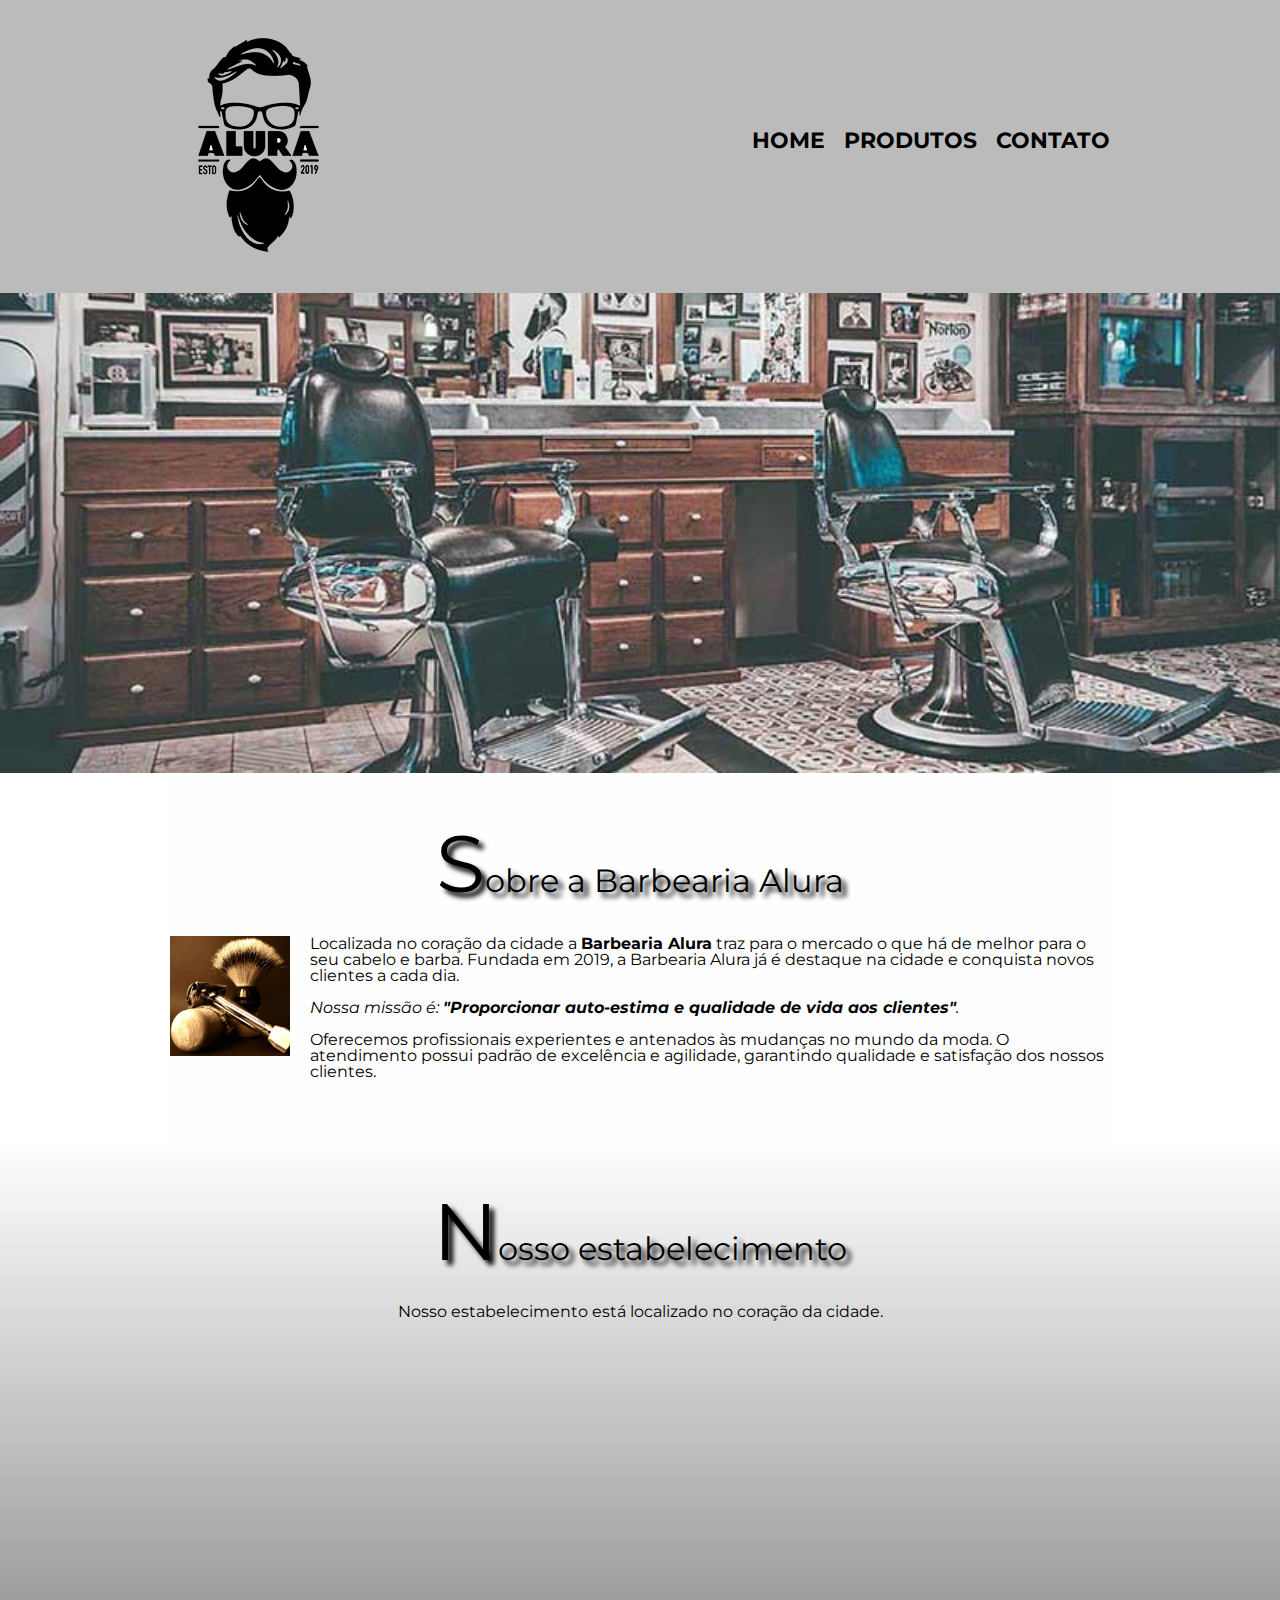
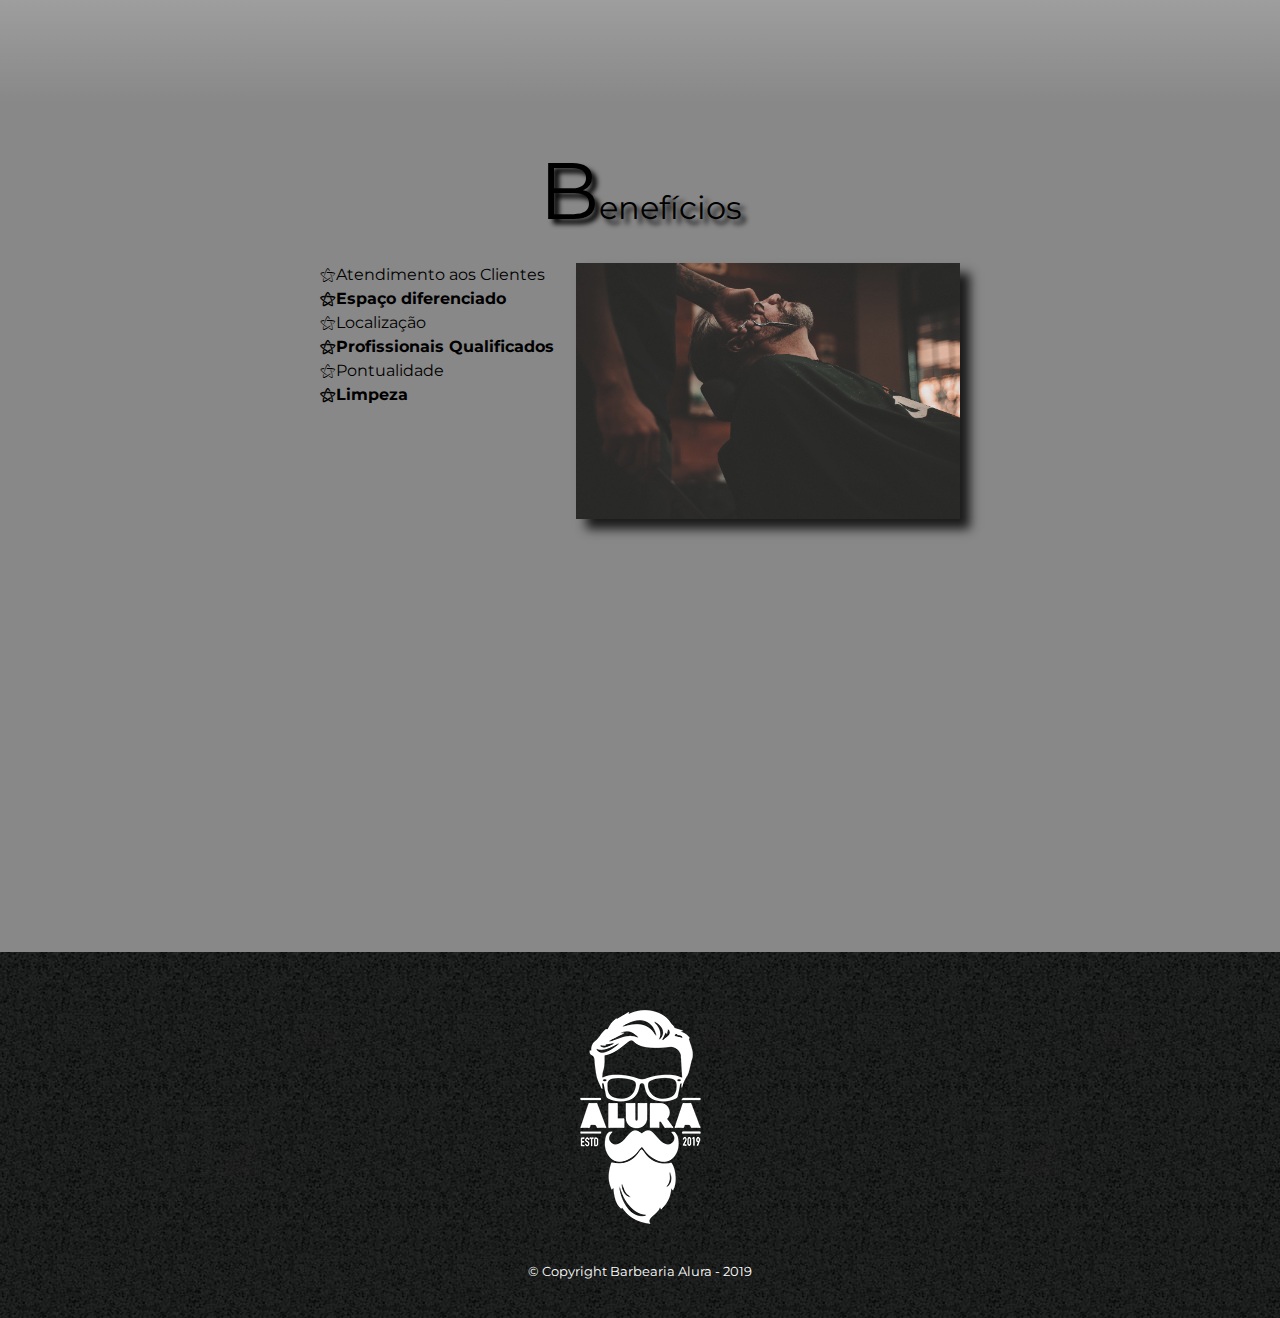
<file: index.html>
<!DOCTYPE html>
<html lang="pt-br">
	<head>
		<meta charset="UTF-8">
		<meta name="viewport" content="width=device-width, initial-scale=1.0">
		<title>Barbearia Alura</title>

		<link rel="stylesheet" href="reset.css">
		<link rel="stylesheet" href="style.css">
		<link rel="stylesheet" href="responsive.css">
		<link href="https://fonts.googleapis.com/css?family=Montserrat&display=swap" rel="stylesheet">
	</head>

	<body>
		<header>
			<div class="caixa">
				<h1><img src="logo.png"></h1>

				<nav>
					<ul>
						<li><a href="index.html">Home</a></li>
						<li><a href="produtos.html">Produtos</a></li>
						<li><a href="contato.html">Contato</a></li>
					</ul>
				</nav>
			</div>
		</header>

		<img class="banner" src="banner.jpg">

		<main>
			<section class="principal">
				<h2 class="titulo-principal">Sobre a Barbearia Alura</h2>

				<img class="utensilios" src="utensilios.jpg" alt="Utensilios de um barbeiro.">
		 
				<p>Localizada no coração da cidade a <strong>Barbearia Alura</strong> traz para o mercado o que há de melhor para o seu cabelo e barba. Fundada em 2019, a Barbearia Alura já é destaque na cidade e conquista novos clientes a cada dia.</p>

				<p id="missao"><em>Nossa missão é: <strong>"Proporcionar auto-estima e qualidade de vida aos clientes"</strong>.</em></p>

				<p>Oferecemos profissionais experientes e antenados às mudanças no mundo da moda. O atendimento possui padrão de excelência e agilidade, garantindo qualidade e satisfação dos nossos clientes.</p>
			</section>

			<section class="mapa">
				<h3 class="titulo-principal">Nosso estabelecimento</h3>
				<p>Nosso estabelecimento está localizado no coração da cidade.</p>
				<div class="mapa-conteudo">
					<iframe src="https://www.google.com/maps/embed?pb=!1m18!1m12!1m3!1d3656.4483278365396!2d-46.63466568562861!3d-23.588249068469487!2m3!1f0!2f0!3f0!3m2!1i1024!2i768!4f13.1!3m3!1m2!1s0x94ce5a2b2ed7f3a1%3A0xab35da2f5ca62674!2sCaelum!5e0!3m2!1spt-BR!2sbr!4v1568814489656!5m2!1spt-BR!2sbr" width="100%" height="300" frameborder="0" style="border:0;" allowfullscreen=""></iframe>
				</div>
			</section>

			<section class="beneficios">
				<h3 class="titulo-principal">Benefícios</h3>

				<div class="conteudo-beneficios">
					<ul class="lista-beneficios">
						<li class="itens">Atendimento aos Clientes</li>
						<li class="itens">Espaço diferenciado</li>
						<li class="itens">Localização</li>
						<li class="itens">Profissionais Qualificados</li>
						<li class="itens">Pontualidade</li>
						<li class="itens">Limpeza</li>
					</ul><img src="beneficios.jpg" class="imagem-beneficios">
				</div>

				<div class="video">
					<iframe width="100%" height="315" src="https://www.youtube.com/embed/wcVVXUV0YUY" frameborder="0" allow="accelerometer; autoplay; encrypted-media; gyroscope; picture-in-picture" allowfullscreen></iframe>
				</div>
			</section>
		</main>

		<footer>
			<img src="logo-branco.png">
			<p class="copyright">&copy; Copyright Barbearia Alura - 2019</p>
		</footer>
	</body>
</html>
</file>
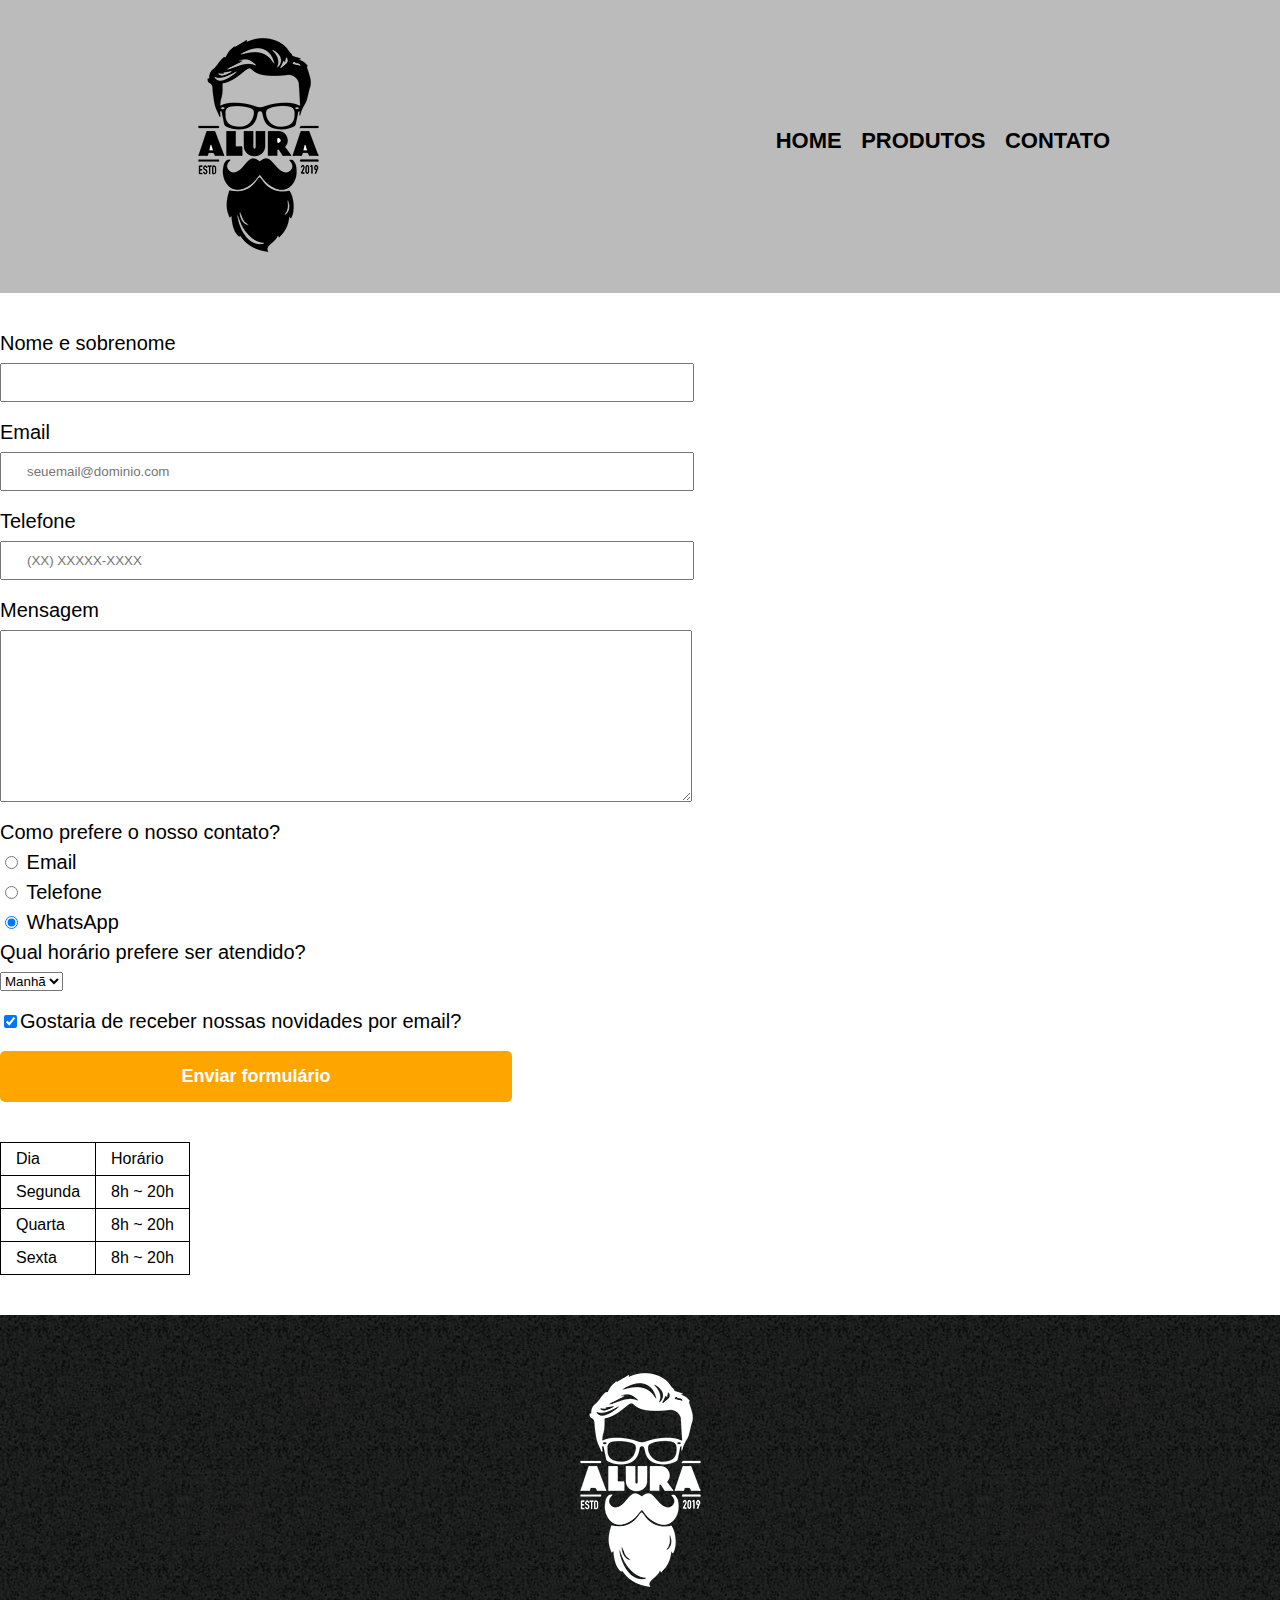
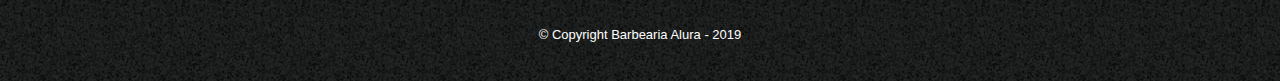
<file: contato.html>
<!DOCTYPE html>
<html>
	<head>
		<meta charset="UTF-8">
		<meta name="viewport" content="width=device-width, initial-scale=1.0">
		<title>Contato - Barbearia Alura</title>

		<link rel="stylesheet" href="reset.css">
		<link rel="stylesheet" href="style.css">
		<link rel="stylesheet" href="responsive.css">
	</head>
	<body>
		<header>
			<div class="caixa">
				<h1><img src="logo.png" alt="Logo da Barbearia Alura"></h1>

				<nav>
					<ul>
						<li><a href="index.html">Home</a></li>
						<li><a href="produtos.html">Produtos</a></li>
						<li><a href="contato.html">Contato</a></li>
					</ul>
				</nav>
			</div>
		</header>

		<main>
			<form>
				<div class="formulario">
					<label for="nomesobrenome">Nome e sobrenome</label>
					<input type="text" id="nomesobrenome" class="input-padrao" required>

					<label for="email">Email</label>
					<input type="email" id="email" class="input-padrao" required placeholder="seuemail@dominio.com">

					<label for="telefone">Telefone</label>
					<input type="tel" id="telefone" class="input-padrao" required placeholder="(XX) XXXXX-XXXX">

					<label for="mensagem">Mensagem</label>
					<textarea cols="70" rows="10" id="mensagem" class="input-padrao" required></textarea>
				</div>

					<fieldset class="field-1">
						<legend>Como prefere o nosso contato?</legend>
						<label for="radio-email"><input type="radio" name="contato" value="email" id="radio-email"> Email</label>
						
						<label for="radio-telefone"><input type="radio" name="contato" value="telefone" id="radio-telefone"> Telefone</label>
						
						<label for="radio-whatsapp"><input type="radio" name="contato" value="whatsapp" id="radio-whatsapp" checked> WhatsApp</label>
					</fieldset>

					<fieldset>
						<legend>Qual horário prefere ser atendido?</legend>
						<select>
							<option>Manhã</option>
							<option>Tarde</option>
							<option>Noite</option>
						</select>
					</fieldset>

					<label class="checkbox"><input type="checkbox" checked>Gostaria de receber nossas novidades por email?</label>

					<input type="submit" value="Enviar formulário" class="enviar">
				
			</form>

			<table>
				<tr>
					<td>Dia</td>
					<td>Horário</td>
				</tr>
				<tr>
					<td>Segunda</td>
					<td>8h ~ 20h</td>
				</tr>
				<tr>
					<td>Quarta</td>
					<td>8h ~ 20h</td>
				</tr>
				<tr>
					<td>Sexta</td>
					<td>8h ~ 20h</td>
				</tr>
			</table>
		</main>

		<footer>
			<img src="logo-branco.png" alt="Logo da Barbearia Alura">
			<p class="copyright">&copy; Copyright Barbearia Alura - 2019</p>
		</footer>
	</body>
</html>
</file>
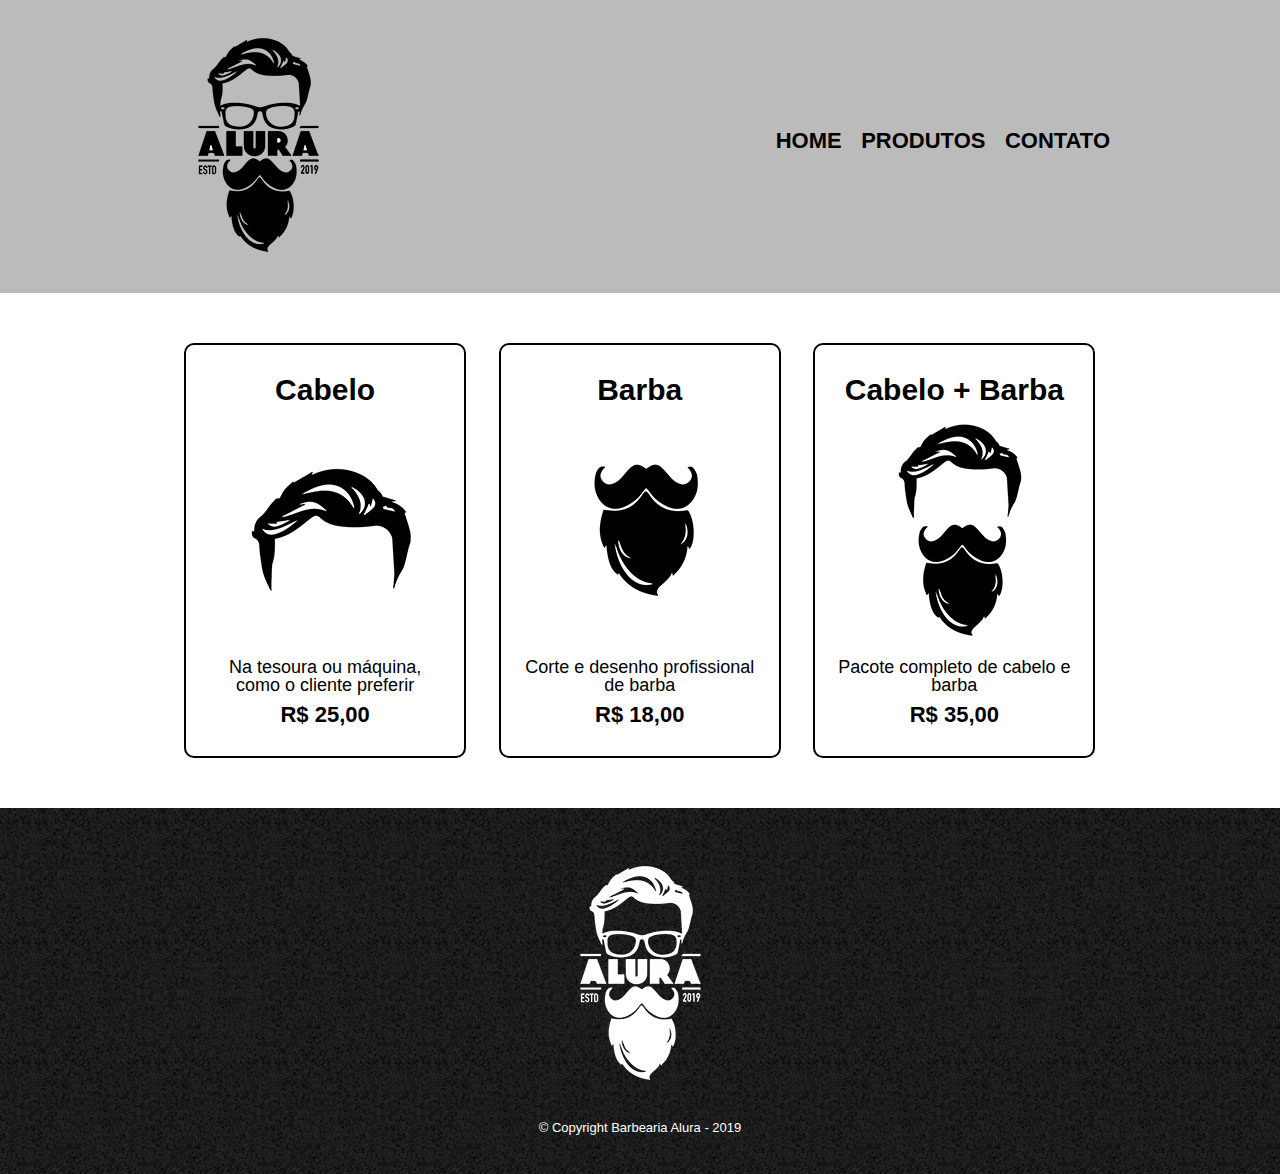
<file: produtos.html>
<!DOCTYPE html>
<html>
	<head>
		<meta charset="UTF-8">
		<meta name="viewport" content="width=device-width, initial-scale=1.0">
		<title>Produtos - Barbearia Alura</title>

		<link rel="stylesheet" href="reset.css">
		<link rel="stylesheet" href="style.css">
		<link rel="stylesheet" href="responsive.css">
	</head>
	<body>
		<header>
			<div class="caixa">
				<h1><img src="logo.png"></h1>

				<nav>
					<ul>
						<li><a href="index.html">Home</a></li>
						<li><a href="produtos.html">Produtos</a></li>
						<li><a href="contato.html">Contato</a></li>
					</ul>
				</nav>
			</div>
		</header>

		<main>
			<ul class="produtos">
				<li>
					<h2>Cabelo</h2>
					<img src="cabelo.jpg">
					<p class="produto-descricao">Na tesoura ou máquina, como o cliente preferir</p>
					<p class="produto-preco">R$ 25,00</p>
				</li>
				<li>
					<h2>Barba</h2>
					<img src="barba.jpg">
					<p class="produto-descricao">Corte e desenho profissional de barba</p>
					<p class="produto-preco">R$ 18,00</p>
				</li>
				<li>
					<h2>Cabelo + Barba</h2>
					<img src="cabelo+barba.jpg">
					<p class="produto-descricao">Pacote completo de cabelo e barba</p>
					<p class="produto-preco">R$ 35,00</p>
				</li>
			</ul>
		</main>

		<footer>
			<img src="logo-branco.png">
			<p class="copyright">&copy; Copyright Barbearia Alura - 2019</p>
		</footer>
	</body>
</html>
</file>
<file: style.css>
body {
	font-family: 'Montserrat', sans-serif;
}

header {
	background: #BBBBBB;
	padding: 20px 0;
}

.caixa {
	position: relative;
	width: 940px;
	margin: 0 auto;
}

nav {
	position: absolute;
	top: 110px;
	right: 0;
}

nav li {
	display: inline;
	margin: 0 0 0 15px;
}

nav a {
	text-transform: uppercase;
	color: #000000;
	font-weight: bold;
	font-size: 22px;
	text-decoration: none;
}

nav a:hover {
	color: #C78C19;
	text-decoration: underline;
}

.produtos {
	width: 940px;
	margin: 0 auto;
	padding: 50px 0;
}

.produtos li {
	display: inline-block;
	text-align: center;
	width: 30%;
	vertical-align: top;
	margin: 0 1.5%;
	padding: 30px 20px;
	box-sizing: border-box;
	border: 2px solid #000000;
	border-radius: 10px;
}

.produtos li:hover {
	border-color: #C78C19;
}

.produtos li:active {
	border-color: #088C19;	
}

.produtos li:hover h2 {
	font-size: 34px;
}

.produtos h2 {
	font-size: 30px;
	font-weight: bold;
}

.produto-descricao {
	font-size: 18px;
}

.produto-preco {
	font-size: 22px;
	font-weight: bold;
	margin-top: 10px;
}

footer {
	text-align: center;
	background: url("bg.jpg");
	padding: 40px 0;
}

.copyright {
	color: #FFFFFF;
	font-size: 13px;
	margin: 20px 0 0;
}

form {
	margin: 40px 0;
}

form label, form legend {
	display:block;
	font-size: 20px;
	margin: 0 0 10px;
}

.input-padrao {
	display: block;
	margin: 0 0 20px;
	padding: 10px 25px;
	width: 50%;
}

.checkbox {
	margin: 20px 0;
}

.enviar {
	width:40%;
	padding: 15px 0;
	background: orange;
	color: white;
	font-weight: bold;
	font-size: 18px;
	border: none;
	border-radius: 5px;
	transition: 1s all;
	cursor: pointer;
}

.enviar:hover {
	background: darkorange;
	transform: scale(1.2);
}

table {
	margin: 20px 0 40px;
}

thead {
	background: #555555;
	color: white;
	font-weight: bold;
}

td, th {
	border: 1px solid #000000;
	padding: 8px 15px;
}


/* css da página inicial */
.banner {
	width:100%;
}

.principal{
	padding: 3em 0;
	background: #FEFEFE;
	width: 940px;
	margin: 0 auto;
}

.titulo-principal {
	text-align: center;
	font-size: 2em;
	margin: 0 0 1em;
	clear: left;
	text-shadow: 5px 5px 5px #000000;
}

.titulo-principal::first-letter {
	font-size: 2.5em;
	text-transform: uppercase;
}

.principal p {
	margin: 0 0 1em;
}

.principal strong {
	font-weight: bold;
}

.principal em {
	font-style: italic;
}

.utensilios {
	width: 120px;
	float: left;
	margin: 0 20px 20px 0;
}

.beneficios{
	padding: 3em 0;
	background: #888888;
}

.conteudo-beneficios{
	width: 640px;
	margin: 0 auto;
}

.lista-beneficios{
	width: 40%;
	display: inline-block;
	vertical-align: top;
	
}

.itens{
	line-height: 1.5em;
}

.itens::before{
	content: "⚝";
}


.itens:nth-child(2n){
	font-weight: bold;
}

.imagem-beneficios {
	width: 60%;
	opacity: 0.8;
	transition: 400ms;
	box-shadow: 10px 10px 10px 0  #000000;
}

.imagem-beneficios:hover {
	opacity: 1;
	transform: scale(1.1);
}
.mapa {
	padding: 3em 0;
	background: linear-gradient(#FEFEFE, #888888);
}

.mapa-conteudo{
	width: 940px;
	margin: 0 auto;
}

.mapa p {
	margin: 0 0 2em;
	text-align: center;
}

.video {
	width: 560px;
	margin: 2em auto;
}
</file>
<file: responsive.css>
/* responsividade da pagina home */
@media screen and (max-width: 480px) {
    .caixa, .principal, .conteudo-beneficios, .mapa-conteudo, .video {
        width: auto;
    }

    h1{
        text-align: center;
    }

    nav{
        position: static;
    }
    .utensilios{
        width: 30%;
        position: static;
        margin: 10px 5px;
    }

    .principal p{
        text-align: center;
    }

    .lista-beneficios, .imagem-beneficios{
        width: 100%;
    }

    .banner{
        width: 95%;
        padding-top: 1rem;
        margin-left: 2.6%;
    }

/* responsividade da página de contato */
    .formulario{
        margin-left: 4rem;
        width: 100%;
    }
    fieldset{
        width: 100%;
        margin: 15px;
    }
    .checkbox{
        margin: 16px;
    }
    .enviar{
        margin: 16px;
        width: 90%;
    }
    table{
        width: 94%;
        margin: 10px;
    }
    .produtos{
        width: 65rem;
        display: flex;
        flex-direction: column-reverse;
        flex-wrap: wrap;
        margin: 16px;
    }
}
</file>
